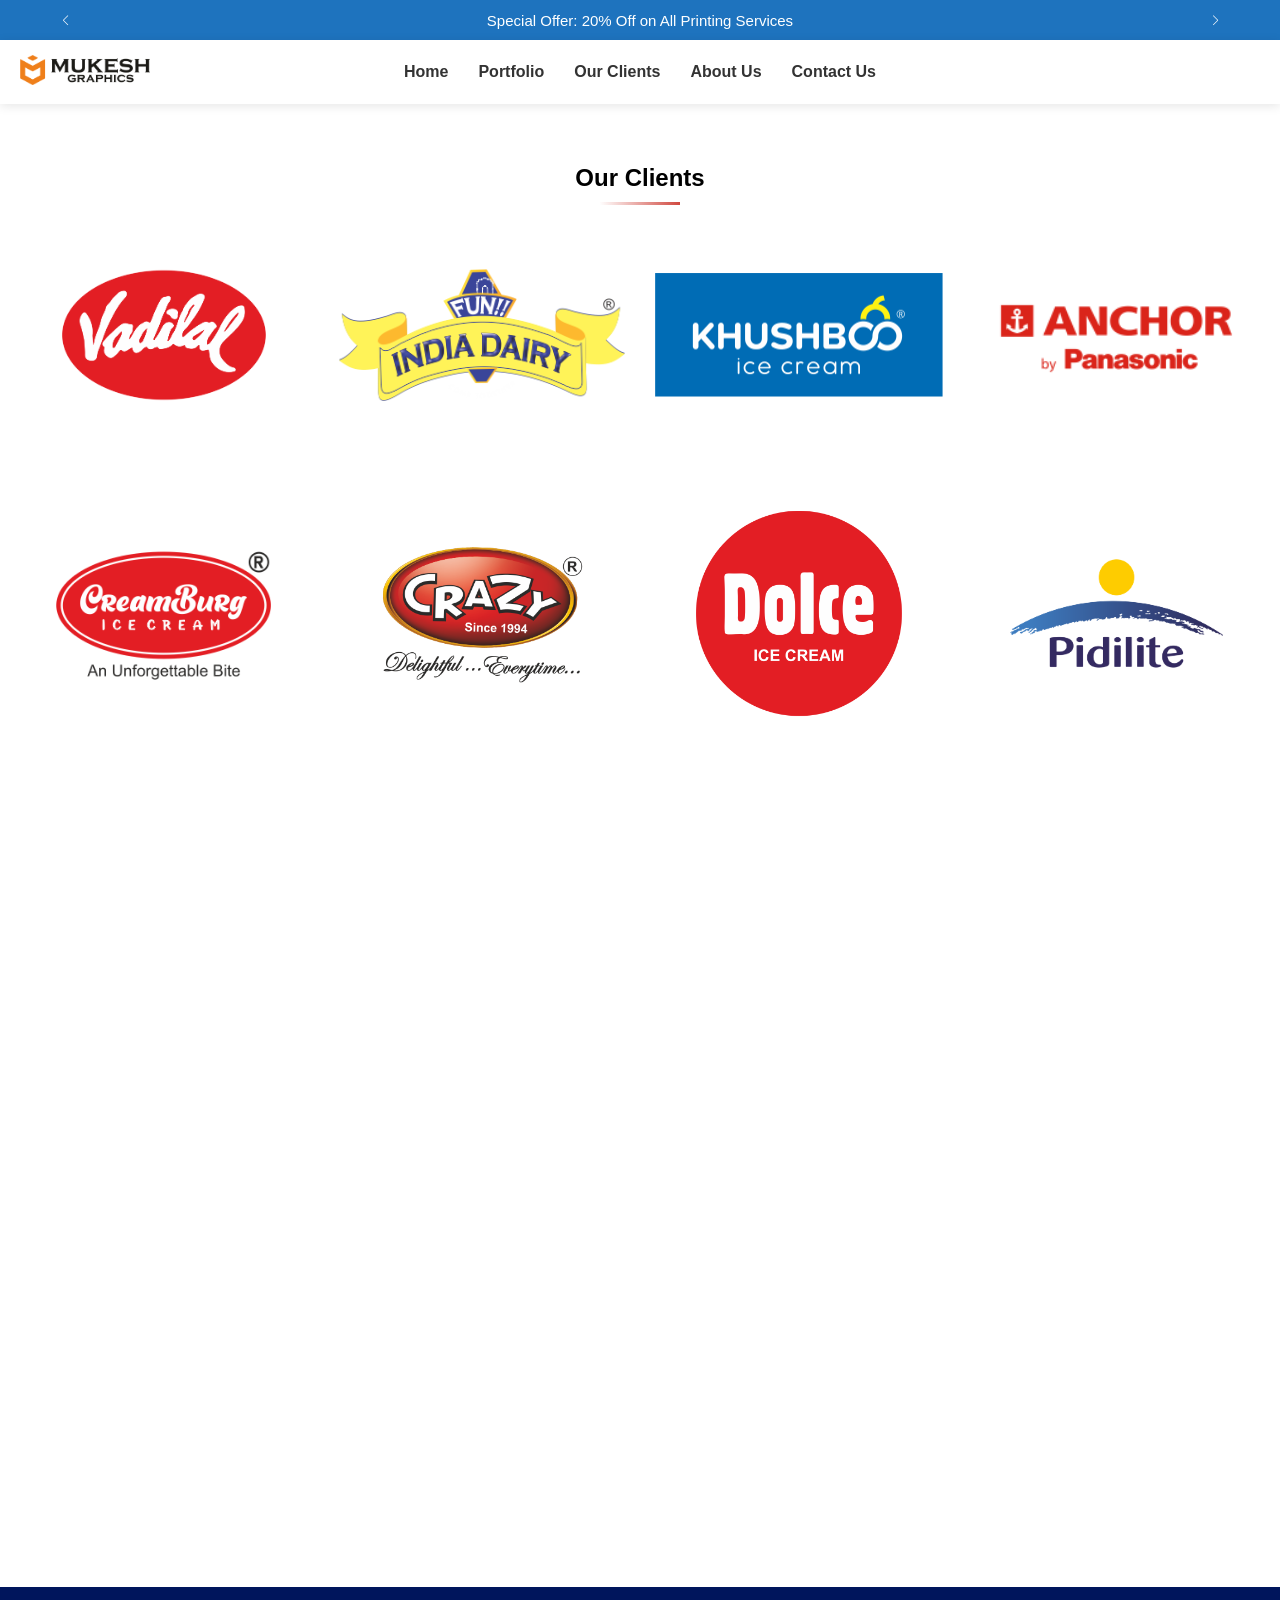
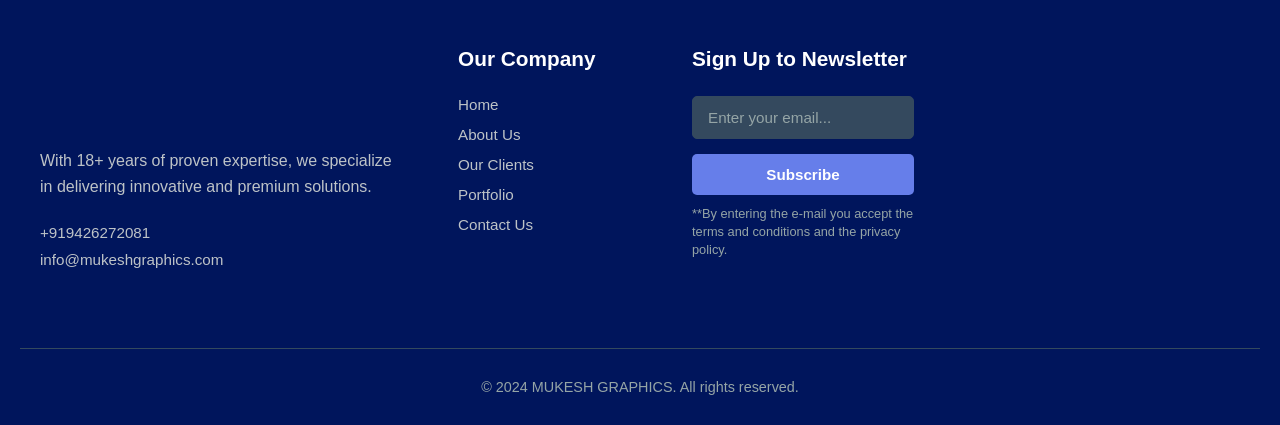
<file: clients.html>
<!DOCTYPE html>
<html lang="en">

<head>
    <meta charset="UTF-8">
    <meta http-equiv="X-UA-Compatible" content="IE=edge">
    <meta name="viewport" content="width=device-width, initial-scale=1.0">
    <title>Our Clients - MUKESH GRAPHICS</title>
    <link rel="stylesheet" href="https://cdn.jsdelivr.net/npm/swiper@11/swiper-bundle.min.css">
    <link rel="stylesheet" href="style.css" />
    <link rel="shortcut icon" href="assets/images/logo/favicon.ico.png" type="image/x-icon">
    <link href="https://unpkg.com/aos@2.3.1/dist/aos.css" rel="stylesheet">
    <link rel="preload" as="image" href="assets/images/logo/Logo-dark.png">
</head>

<body>
    <!-- Top Sliding Text Section -->
    <section class="sliding-text-section">
        <div class="slider-container">
            <div class="swiper textSwiper">
                <div class="swiper-wrapper">
                    <div class="swiper-slide">Special Offer: 20% Off on All Printing Services</div>
                    <div class="swiper-slide">New Packaging Designs Available Now</div>
                    <div class="swiper-slide">Get Your Custom Graphics Today</div>
                    <div class="swiper-slide">Premium Quality Materials Used</div>
                </div>
                <div class="swiper-button-next"></div>
                <div class="swiper-button-prev"></div>
            </div>
        </div>
    </section>

    <!-- Navbar -->
    <nav class="navbar">
        <div class="nav-container">
            <button class="hamburger" id="hamburger">☰</button>
            <div class="logo">
                <a class="d-block position-relative fw-semibold lh-1" href="index.html">
                    <img src="assets/images/logo/Logo-dark.png" class="logo" style="width: 130px;"
                        alt="Mukesh Graphics">
                </a>
            </div>
            <ul class="nav-menu">
                <li class="nav-item"><a href="index.html" class="nav-link">Home</a></li>
                <li class="nav-item"><a href="portfolio.html" class="nav-link">Portfolio</a></li>
                <li class="nav-item"><a href="clients.html" class="nav-link">Our Clients</a></li>
                <li class="nav-item"><a href="about-us.html" class="nav-link">About Us</a></li>
                <li class="nav-item"><a href="contact-us.html" class="nav-link">Contact Us</a></li>
            </ul>
            <div></div>

        </div>
    </nav>

    <!-- Mobile Drawer -->
    <div class="mobile-drawer" id="mobileDrawer">
        <div class="drawer-header">
            <div class="drawer-logo"><a class="d-block position-relative fw-semibold lh-1" href="index.html">
                    <img src="assets/images/logo/Logo-dark.png" class="logo" style="width: 130px;"
                        alt="Mukesh Graphics">
                </a></div>
            <button class="close-drawer" id="closeDrawer">×</button>
        </div>
        <ul class="drawer-menu">
            <li class="drawer-item"><a href="index.html" class="drawer-link">Home</a></li>
            <li class="drawer-item"><a href="portfolio.html" class="drawer-link">Portfolio</a></li>
            <li class="drawer-item"><a href="clients.html" class="drawer-link">Our Clients</a></li>
            <li class="drawer-item"><a href="about-us.html" class="drawer-link">About Us</a></li>
            <li class="drawer-item"><a href="contact-us.html" class="drawer-link">Contact Us</a></li>
        </ul>
    </div>
    <div class="overlay" id="overlay"></div>
    <section class="product-section">
        <div class="customer-header">
            <h1 style="color: black;margin-bottom: 10px;" data-aos="fade-down">Our Clients</h1>
            <hr class="customer-divider">
        </div>
        <div class="product-container">
            <div class="product-image">
                <img src="assets/images/clients/client1.png" alt="High Quality Printing Banner"
                    style="object-fit: contain;" data-aos="fade-up">
            </div>
            <div class="product-image">
                <img src="assets/images/clients/client2.png" alt="High Quality Printing Banner"
                    style="object-fit: contain;" data-aos="fade-up">
            </div>
            <div class="product-image">
                <img src="assets/images/clients/client3.png" alt="High Quality Printing Banner"
                    style="object-fit: contain;" data-aos="fade-up">
            </div>
            <div class="product-image">
                <img src="assets/images/clients/client4.png" alt="High Quality Printing Banner"
                    style="object-fit: contain;" data-aos="fade-up">
            </div>
            <div class="product-image">
                <img src="assets/images/clients/client5.png" alt="High Quality Printing Banner"
                    style="object-fit: contain;" data-aos="fade-up">
            </div>
            <div class="product-image">
                <img src="assets/images/clients/client6.png" alt="High Quality Printing Banner"
                    style="object-fit: contain;" data-aos="fade-up">
            </div>
            <div class="product-image">
                <img src="assets/images/clients/client7.png" alt="High Quality Printing Banner"
                    style="object-fit: contain;" data-aos="fade-up">
            </div>
            <div class="product-image">
                <img src="assets/images/clients/client8.png" alt="High Quality Printing Banner"
                    style="object-fit: contain;" data-aos="fade-up">
            </div>
            <div class="product-image">
                <img src="assets/images/clients/client9.png" alt="High Quality Printing Banner"
                    style="object-fit: contain;" data-aos="fade-up">
            </div>
            <div class="product-image">
                <img src="assets/images/clients/client10.png" alt="High Quality Printing Banner"
                    style="object-fit: contain;" data-aos="fade-up">
            </div>
            <div class="product-image">
                <img src="assets/images/clients/client10.png" alt="High Quality Printing Banner"
                    style="object-fit: contain;" data-aos="fade-up">
            </div>
            <div class="product-image">
                <img src="assets/images/clients/client11.png" alt="High Quality Printing Banner"
                    style="object-fit: contain;" data-aos="fade-up">
            </div>
            <div class="product-image">
                <img src="assets/images/clients/client12.png" alt="High Quality Printing Banner"
                    style="object-fit: contain;" data-aos="fade-up">
            </div>
            <div class="product-image">
                <img src="assets/images/clients/client13.png" alt="High Quality Printing Banner"
                    style="object-fit: contain;" data-aos="fade-up">
            </div>
            <div class="product-image">
                <img src="assets/images/clients/client14.png" alt="High Quality Printing Banner"
                    style="object-fit: contain;" data-aos="fade-up">
            </div>
            <div class="product-image">
                <img src="assets/images/clients/client15.png" alt="High Quality Printing Banner"
                    style="object-fit: contain;" data-aos="fade-up">
            </div>
            <div class="product-image">
                <img src="assets/images/clients/client16.png" alt="High Quality Printing Banner"
                    style="object-fit: contain;" data-aos="fade-up">
            </div>
        </div>
    </section>
    <!-- Scroll to Top Button -->
    <button class="scroll-to-top" id="scrollToTop" aria-label="Scroll to top">
        <svg viewBox="0 0 24 24" xmlns="http://www.w3.org/2000/svg">
            <path d="M12 4L12.01 20M12 4L4 12M12 4L20 12" stroke="currentColor" stroke-width="2" stroke-linecap="round"
                stroke-linejoin="round" />
        </svg>
    </button>
    <footer class="footer-section">
        <div class="footer-container">
            <!-- Brand Column -->
            <div class="footer-brand">
                <div class="footer-logo">
                    <a class="d-block position-relative fw-semibold lh-1" href="index.html" style="text-align: center">
                        <img src="assets/images/logo/Logo-light.png" alt="Mukesh Graphics" style="width: 120px;"
                            data-aos="flip-left">
                    </a>
                </div>
                <p class="footer-tagline">
                    With 18+ years of proven expertise, we specialize in delivering innovative and premium solutions.
                </p>
                <div class="footer-contact">
                    <div class="contact-item">+919426272081</div>
                    <div class="contact-item">info@mukeshgraphics.com</div>
                </div>
            </div>

            <!-- Our Company Links -->
            <div class="footer-links-column">
                <h3 class="footer-heading">Our Company</h3>
                <ul class="footer-links">
                    <li class="footer-link-item"><a href="index.html" class="footer-link">Home</a></li>
                    <li class="footer-link-item"><a href="about-us.html" class="footer-link">About Us</a></li>
                    <li class="footer-link-item"><a href="clients.html" class="footer-link">Our Clients</a></li>
                    <li class="footer-link-item"><a href="portfolio.html" class="footer-link">Portfolio</a></li>
                    <li class="footer-link-item"><a href="contact-us.html" class="footer-link">Contact Us</a></li>
                </ul>
            </div>

            <!-- Newsletter Column -->
            <div class="footer-newsletter">
                <h3 class="footer-heading">Sign Up to Newsletter</h3>
                <form class="newsletter-form">
                    <input type="email" placeholder="Enter your email..." class="newsletter-input" required>
                    <button type="submit" class="newsletter-button">Subscribe</button>
                </form>
                <p class="newsletter-note">
                    **By entering the e-mail you accept the terms and conditions and the privacy policy.
                </p>
            </div>
        </div>
        <div class="footer-bottom">
            <p>&copy; 2024 MUKESH GRAPHICS. All rights reserved.</p>
        </div>
    </footer>
</body>
<!-- Swiper JS -->
<script src="https://cdn.jsdelivr.net/npm/swiper@11/swiper-bundle.min.js"></script>
<script src="script.js"></script>
<script src="https://unpkg.com/aos@2.3.1/dist/aos.js"></script>
<script>
    AOS.init();
</script>

</html>
</file>
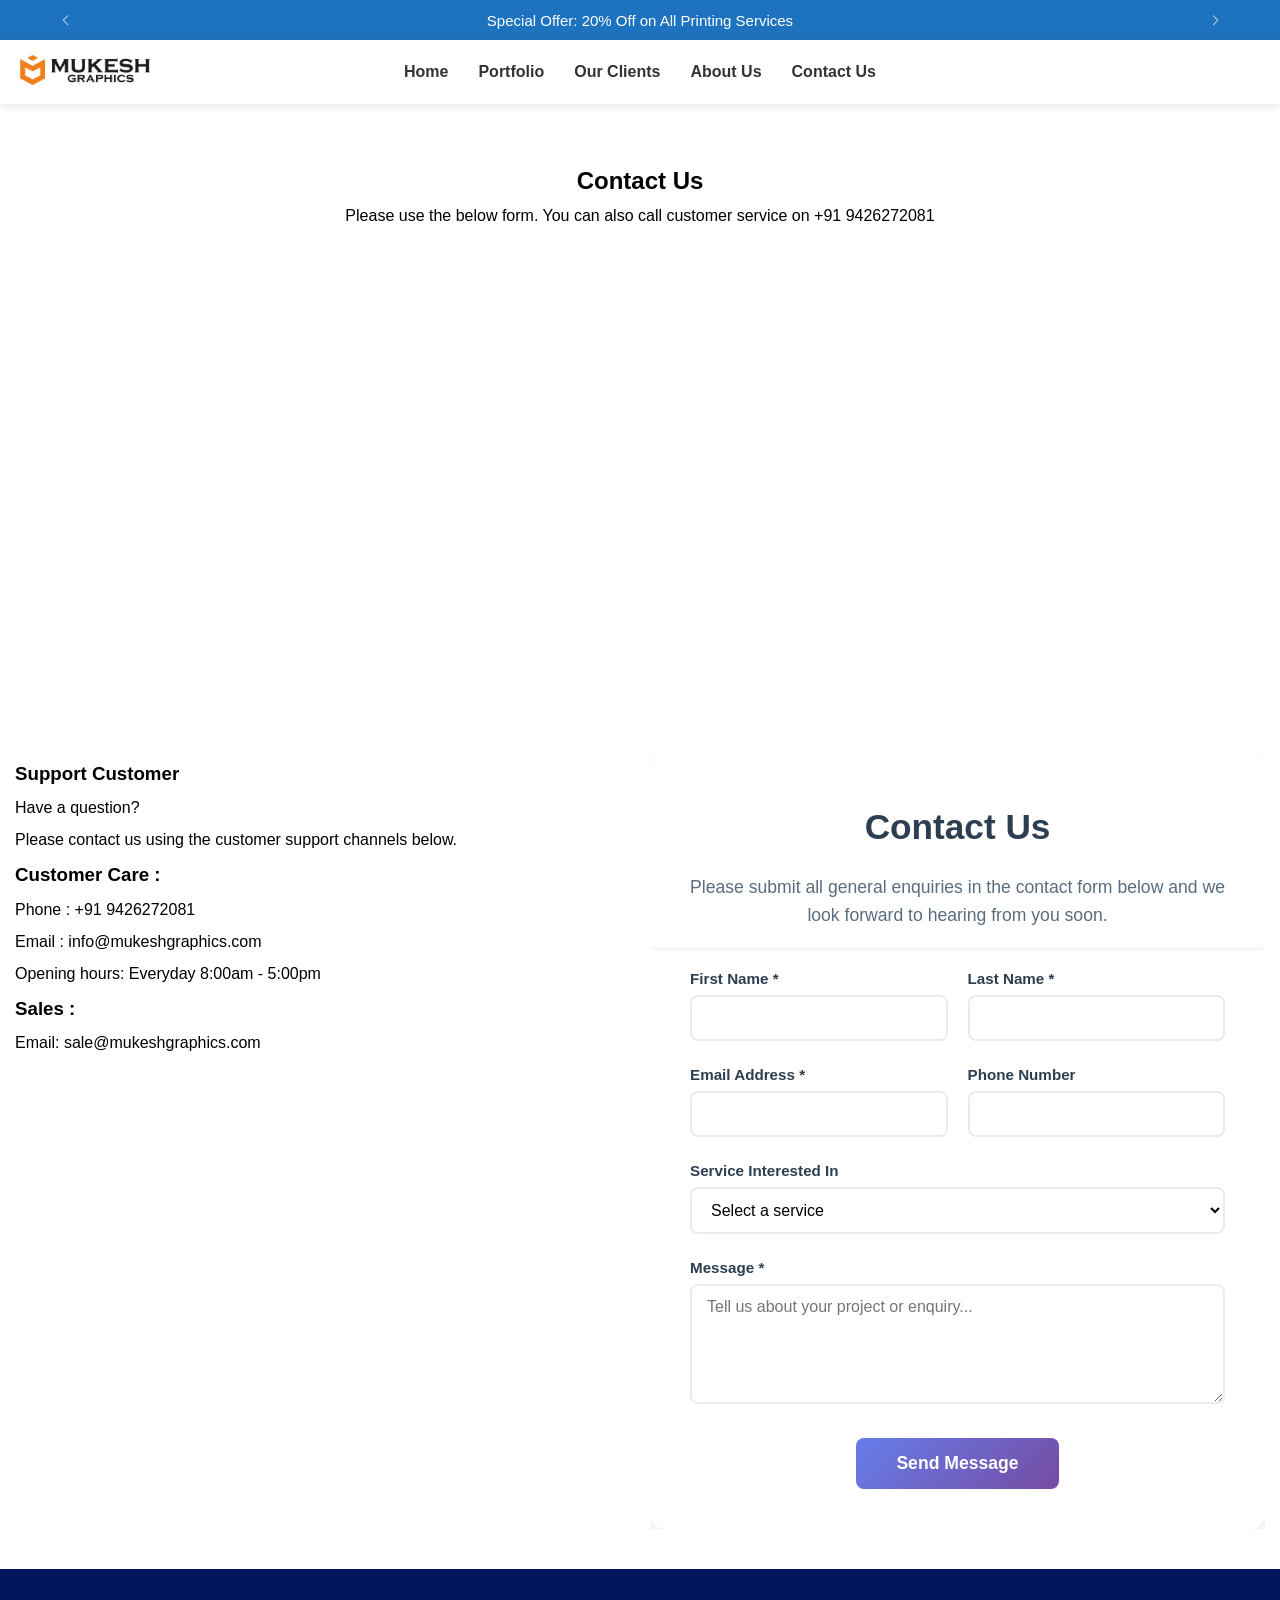
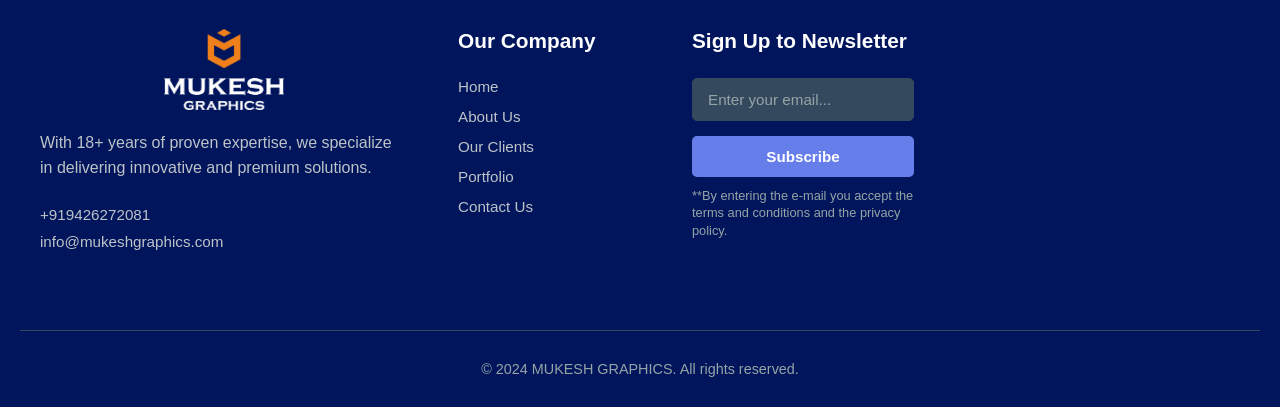
<file: contact-us.html>
<!DOCTYPE html>
<html lang="en">

<head>
    <meta charset="UTF-8">
    <meta http-equiv="X-UA-Compatible" content="IE=edge">
    <meta name="viewport" content="width=device-width, initial-scale=1.0">
    <title>Contact Us - Mukesh Graphics</title>
    <!-- Swiper CSS -->
    <link rel="stylesheet" href="https://cdn.jsdelivr.net/npm/swiper@11/swiper-bundle.min.css">
    <link rel="stylesheet" href="style.css" />
    <link rel="shortcut icon" href="assets/images/logo/favicon.ico.png" type="image/x-icon">
    <link href="https://unpkg.com/aos@2.3.1/dist/aos.css" rel="stylesheet">
    <link rel="preload" as="image" href="assets/images/logo/Logo-dark.png">
</head>

<body>
    <!-- Top Sliding Text Section -->
    <section class="sliding-text-section">
        <div class="slider-container">
            <div class="swiper textSwiper">
                <div class="swiper-wrapper">
                    <div class="swiper-slide">Special Offer: 20% Off on All Printing Services</div>
                    <div class="swiper-slide">New Packaging Designs Available Now</div>
                    <div class="swiper-slide">Get Your Custom Graphics Today</div>
                    <div class="swiper-slide">Premium Quality Materials Used</div>
                </div>
                <div class="swiper-button-next"></div>
                <div class="swiper-button-prev"></div>
            </div>
        </div>
    </section>

    <!-- Navbar -->
    <nav class="navbar">
        <div class="nav-container">
            <button class="hamburger" id="hamburger">☰</button>
            <div class="logo">
                <a class="d-block position-relative fw-semibold lh-1" href="index.html">
                    <img src="assets/images/logo/Logo-dark.png" class="logo" style="width: 130px;"
                        alt="Mukesh Graphics">
                </a>
            </div>
            <ul class="nav-menu">
                <li class="nav-item"><a href="index.html" class="nav-link">Home</a></li>
                <li class="nav-item"><a href="portfolio.html" class="nav-link">Portfolio</a></li>
                <li class="nav-item"><a href="clients.html" class="nav-link">Our Clients</a></li>
                <li class="nav-item"><a href="about-us.html" class="nav-link">About Us</a></li>
                <li class="nav-item"><a href="contact-us.html" class="nav-link">Contact Us</a></li>
            </ul>
            <div></div>
        </div>
    </nav>

    <!-- Mobile Drawer -->
    <div class="mobile-drawer" id="mobileDrawer">
        <div class="drawer-header">
            <div class="drawer-logo"><a class="d-block position-relative fw-semibold lh-1" href="index.html">
                    <img src="assets/images/logo/Logo-dark.png" class="logo" style="width: 130px;"
                        alt="Mukesh Graphics">
                </a></div>
            <button class="close-drawer" id="closeDrawer">×</button>
        </div>
        <ul class="drawer-menu">
            <li class="drawer-item"><a href="index.html" class="drawer-link">Home</a></li>
            <li class="drawer-item"><a href="portfolio.html" class="drawer-link">Portfolio</a></li>
            <li class="drawer-item"><a href="clients.html" class="drawer-link">Our Clients</a></li>
            <li class="drawer-item"><a href="about-us.html" class="drawer-link">About Us</a></li>
            <li class="drawer-item"><a href="contact-us.html" class="drawer-link">Contact Us</a></li>
        </ul>
    </div>
    <div class="overlay" id="overlay"></div>
    <section class="contact-us-section">
        <div class="contact-header" data-aos="fade-down">
            <h1>Contact Us</h1>
            <p>Please use the below form. You can also call customer service on +91 9426272081</p>
        </div>
        <iframe loading="lazy" data-aos="fade-up"
            src="https://maps.google.com/maps?q=mukesh%20graphics&amp;t=m&amp;z=12&amp;output=embed&amp;iwloc=near"
            title="mukesh graphics" aria-label="mukesh graphics"
            style="border: 0; width: 100%; height: 400px; border-radius: 10px" allowfullscreen="" loading="lazy">
        </iframe>
        <section class="contact-support-section" style="overflow-x: hidden;">
            <div data-aos="fade-right" style="overflow-x: hidden;">
                <div style="line-height: 2;">
                    <h3>Support Customer</h3>
                    <p>Have a question? <br /> Please contact us using the customer support channels below.</p>
                </div>
                <div style="line-height: 2;">
                    <h3>Customer Care :</h3>
                    <p>Phone : +91 9426272081</p>
                    <p>Email : info@mukeshgraphics.com</p>
                    <p>Opening hours: Everyday 8:00am - 5:00pm</p>
                </div>
                <div style="line-height: 2;">
                    <h3>Sales :</h3>
                    <p>Email: sale@mukeshgraphics.com</p>
                </div>
            </div>
            <section class="contact-section" data-aos="fade-left" style="overflow-x: hidden;">
                <div class="contact-container">
                    <div class="contact-header">
                        <h3 class="contact-title">Contact Us</h3>
                        <p class="contact-description">
                            Please submit all general enquiries in the contact form below and we look
                            forward to hearing from you soon.
                        </p>
                    </div>

                    <form class="contact-form" id="contactForm">
                        <div class="success-message" id="successMessage">
                            Thank you! Your message has been sent successfully. We'll get back to you soon.
                        </div>

                        <div class="form-row">
                            <div class="form-group">
                                <label for="firstName" class="form-label">First Name *</label>
                                <input type="text" id="firstName" class="form-input" required>
                                <div class="error-message" id="firstNameError">Please enter your first name</div>
                            </div>

                            <div class="form-group">
                                <label for="lastName" class="form-label">Last Name *</label>
                                <input type="text" id="lastName" class="form-input" required>
                                <div class="error-message" id="lastNameError">Please enter your last name</div>
                            </div>
                        </div>

                        <div class="form-row">
                            <div class="form-group">
                                <label for="email" class="form-label">Email Address *</label>
                                <input type="email" id="email" class="form-input" required>
                                <div class="error-message" id="emailError">Please enter a valid email address</div>
                            </div>

                            <div class="form-group">
                                <label for="phone" class="form-label">Phone Number</label>
                                <input type="tel" id="phone" class="form-input">
                                <div class="error-message" id="phoneError">Please enter a valid phone number</div>
                            </div>
                        </div>

                        <div class="form-group">
                            <label for="serviceType" class="form-label">Service Interested In</label>
                            <select id="serviceType" class="form-select">
                                <option value="">Select a service</option>
                                <option value="graphic-design">Graphic Design</option>
                                <option value="printing">Printing Services</option>
                                <option value="packaging">Packaging Solutions</option>
                                <option value="branding">Branding</option>
                                <option value="other">Other</option>
                            </select>
                        </div>

                        <div class="form-group">
                            <label for="message" class="form-label">Message *</label>
                            <textarea id="message" class="form-textarea"
                                placeholder="Tell us about your project or enquiry..." required></textarea>
                            <div class="error-message" id="messageError">Please enter your message</div>
                        </div>

                        <button type="submit" class="submit-button">Send Message</button>
                    </form>
                </div>
            </section>
        </section>
    </section>
    <footer class="footer-section" style="margin-top: 25px;">
        <div class="footer-container">
            <!-- Brand Column -->
            <div class="footer-brand">
                <div class="footer-logo">
                    <a class="d-block position-relative fw-semibold lh-1" href="index.html" style="text-align: center">
                        <img src="assets/images/logo/Logo-light.png" alt="Mukesh Graphics" style="width: 120px;">
                    </a>
                </div>
                <p class="footer-tagline">
                    With 18+ years of proven expertise, we specialize in delivering innovative and premium solutions.
                </p>
                <div class="footer-contact">
                    <div class="contact-item">+919426272081</div>
                    <div class="contact-item">info@mukeshgraphics.com</div>
                </div>
            </div>

            <!-- Our Company Links -->
            <div class="footer-links-column">
                <h3 class="footer-heading">Our Company</h3>
                <ul class="footer-links">
                    <li class="footer-link-item"><a href="index.html" class="footer-link">Home</a></li>
                    <li class="footer-link-item"><a href="about-us.html" class="footer-link">About Us</a></li>
                    <li class="footer-link-item"><a href="contact-us.html" class="footer-link">Our Clients</a></li>
                    <li class="footer-link-item"><a href="portfolio.html" class="footer-link">Portfolio</a></li>
                    <li class="footer-link-item"><a href="contact-us.html" class="footer-link">Contact Us</a></li>
                </ul>
            </div>

            <!-- Newsletter Column -->
            <div class="footer-newsletter">
                <h3 class="footer-heading">Sign Up to Newsletter</h3>
                <form class="newsletter-form">
                    <input type="email" placeholder="Enter your email..." class="newsletter-input" required>
                    <button type="submit" class="newsletter-button">Subscribe</button>
                </form>
                <p class="newsletter-note">
                    **By entering the e-mail you accept the terms and conditions and the privacy policy.
                </p>
            </div>
        </div>

        <div class="footer-bottom">
            <p>&copy; 2024 MUKESH GRAPHICS. All rights reserved.</p>
        </div>
    </footer>
    <!-- Scroll to Top Button -->
    <button class="scroll-to-top" id="scrollToTop" aria-label="Scroll to top">
        <svg viewBox="0 0 24 24" xmlns="http://www.w3.org/2000/svg">
            <path d="M12 4L12.01 20M12 4L4 12M12 4L20 12" stroke="currentColor" stroke-width="2" stroke-linecap="round"
                stroke-linejoin="round" />
        </svg>
    </button>
</body>
<script src="https://cdn.jsdelivr.net/npm/swiper@11/swiper-bundle.min.js"></script>
<script src="script.js"></script>
<script src="https://unpkg.com/aos@2.3.1/dist/aos.js"></script>
<script>
    AOS.init();
</script>

</html>
</file>
<file: style.css>
* {
            margin: 0;
            padding: 0;
            box-sizing: border-box;
            font-family: 'Arial', sans-serif;
        }

        /* Top Sliding Text Section */
        .sliding-text-section {
            background-color: #1e73be;
            padding: 5px 0;
            position: relative;
            overflow: hidden;
        }

        .slider-container {
            position: relative;
            max-width: 1200px;
            margin: 0 auto;
        }

        .swiper {
            width: 100%;
            height: 30px;
            display: flex;
            align-items: center;
        }

        .swiper-slide {
            text-align: center;
            font-size: 15px;
            /* font-weight: bold; */
            color: #ffffff;
            display: flex;
            justify-content: center;
            align-items: center;
        }

        .swiper-button-next,
        .swiper-button-prev {
            color: #ffffff;
            width: 30px;
            /* height: 30px; */
            /* background-color: rgba(255, 255, 255, 0.7); */
            border-radius: 50%;
            display: flex;
            justify-content: center;
            align-items: center;
        }

        .swiper-button-next:after,
        .swiper-button-prev:after {
            font-size: 10px;
            /* font-weight: bold; */
        }

        /* Navbar Styles */
        .navbar {
            background-color: #fff;
            box-shadow: 0 2px 10px rgba(0, 0, 0, 0.1);
            position: sticky;
            top: 0;
            z-index: 1000;
            padding: 15px 0;
        }

        .nav-container {
            max-width: 1200px;
            margin: 0 auto;
            display: flex;
            justify-content: space-between;
            align-items: center;
            padding: 0 20px;
        }

        .logo {
            font-size: 24px;
            font-weight: bold;
            color: #333;
        }

        .logo span {
            display: block;
            font-size: 14px;
            font-weight: normal;
            letter-spacing: 2px;
        }

        .nav-menu {
            display: flex;
            list-style: none;
        }

        .nav-item {
            margin-left: 30px;
        }

        .nav-link {
            text-decoration: none;
            color: #333;
            font-weight: 500;
            transition: color 0.3s;
        }

        .nav-link:hover {
            color: #d0473e;
        }

        .hamburger {
            display: none;
            cursor: pointer;
            background: none;
            border: none;
            font-size: 24px;
        }

        /* Hero Section */
        .hero {
            position: relative;
            height: 80vh;
            overflow: hidden;
            display: flex;
            align-items: center;
            justify-content: center;
        }

        .hero-video {
            position: absolute;
            top: 0;
            left: 0;
            width: 100%;
            height: 100%;
            object-fit: cover;
            z-index: -1;
        }

        .hero-content {
            text-align: center;
            color: white;
            z-index: 1;
            text-shadow: 2px 2px 4px rgba(0, 0, 0, 0.5);
        }

        .hero-title {
            font-size: 4rem;
            font-weight: bold;
            margin-bottom: 10px;
            letter-spacing: 5px;
        }

        .hero-subtitle {
            font-size: 1.5rem;
            margin-bottom: 20px;
            letter-spacing: 3px;
        }

        .hero-tagline {
            font-size: 1.2rem;
            max-width: 600px;
            margin: 0 auto;
        }

        /* Mobile Drawer */
        .mobile-drawer {
            position: fixed;
            top: 0;
            left: -100%;
            width: 80%;
            height: 100%;
            background-color: white;
            box-shadow: 2px 0 10px rgba(0, 0, 0, 0.1);
            transition: left 0.3s ease;
            z-index: 1100;
            padding: 20px;
        }

        .mobile-drawer.active {
            left: 0;
        }

        .drawer-header {
            display: flex;
            justify-content: space-between;
            align-items: center;
            margin-bottom: 30px;
            padding-bottom: 15px;
            border-bottom: 1px solid #eee;
        }

        .drawer-logo {
            font-size: 20px;
            font-weight: bold;
        }

        .close-drawer {
            background: none;
            border: none;
            font-size: 24px;
            cursor: pointer;
        }

        .drawer-menu {
            list-style: none;
        }

        .drawer-item {
            margin-bottom: 15px;
        }

        .drawer-link {
            text-decoration: none;
            color: #333;
            font-size: 18px;
            display: block;
            padding: 10px 0;
        }

        .overlay {
            position: fixed;
            top: 0;
            left: 0;
            width: 100%;
            height: 100%;
            background-color: rgba(0, 0, 0, 0.5);
            z-index: 1050;
            display: none;
        }

        .overlay.active {
            display: block;
        }

        /* Responsive Styles */
        @media screen and (max-width: 768px) {
            .nav-menu {
                display: none;
            }

            .hamburger {
                display: block;
            }

            .hero-title {
                font-size: 2.5rem;
            }

            .hero-subtitle {
                font-size: 1.2rem;
            }

            .hero-tagline {
                font-size: 1rem;
                padding: 0 20px;
            }
        }

        /* Navbar Styles */
        .navbar {
            background-color: #fff;
            box-shadow: 0 2px 10px rgba(0, 0, 0, 0.1);
            position: sticky;
            top: 0;
            z-index: 1000;
            padding: 15px 0;
        }

        .nav-container {
            max-width: 1400px;
            margin: 0 auto;
            display: flex;
            justify-content: space-between;
            align-items: center;
            padding: 0 20px;
            position: relative;
        }

        /* Logo Styles */
        .logo {
            flex: 0 0 auto;
        }

        .d-block {
            display: block !important;
        }

        .position-relative {
            position: relative !important;
        }

        .fw-semibold {
            font-weight: 600 !important;
        }

        .lh-1 {
            line-height: 1 !important;
        }

        .logo-light,
        .logo-dark {
            max-width: 180px;
            height: auto;
            display: block;
            transition: all 0.3s ease;
        }

        .logo-dark {
            opacity: 0;
            visibility: hidden;
            position: absolute;
            top: 0;
            left: 0;
        }

        .d-inline-block {
            display: inline-block !important;
        }

        /* Centered Navigation Menu */
        .nav-menu {
            display: flex;
            list-style: none;
            position: absolute;
            left: 50%;
            transform: translateX(-50%);
            margin: 0;
            padding: 0;
        }

        .nav-item {
            margin: 0 15px;
        }

        .nav-link {
            text-decoration: none;
            color: #333;
            font-weight: 700;
            font-size: 16px;
            transition: color 0.3s;
            padding: 8px 0;
            position: relative;
        }

        .nav-link:hover {
            color: #d0473e;
        }

        .nav-link::after {
            content: '';
            position: absolute;
            bottom: 0;
            left: 0;
            width: 0;
            height: 2px;
            background-color: #d0473e;
            transition: width 0.3s ease;
        }

        .nav-link:hover::after {
            width: 100%;
        }

        /* Hamburger Menu */
        .hamburger {
            display: none;
            cursor: pointer;
            background: none;
            border: none;
            font-size: 24px;
            color: #333;
            flex: 0 0 auto;
        }

        /* Mobile Drawer */
        .mobile-drawer {
            position: fixed;
            top: 0;
            left: -100%;
            width: 80%;
            height: 100%;
            background-color: white;
            box-shadow: 2px 0 10px rgba(0, 0, 0, 0.1);
            transition: left 0.3s ease;
            z-index: 1100;
            padding: 20px;
        }

        .mobile-drawer.active {
            left: 0;
        }

        .drawer-header {
            display: flex;
            justify-content: space-between;
            align-items: center;
            margin-bottom: 30px;
            padding-bottom: 15px;
            border-bottom: 1px solid #eee;
        }

        .drawer-logo {
            font-size: 20px;
            font-weight: bold;
        }

        .close-drawer {
            background: none;
            border: none;
            font-size: 24px;
            cursor: pointer;
            color: #333;
        }

        .drawer-menu {
            list-style: none;
        }

        .drawer-item {
            margin-bottom: 15px;
        }

        .drawer-link {
            text-decoration: none;
            color: #333;
            font-size: 18px;
            display: block;
            padding: 10px 0;
            transition: color 0.3s;
        }

        .drawer-link:hover {
            color: #d0473e;
        }

        .overlay {
            position: fixed;
            top: 0;
            left: 0;
            width: 100%;
            height: 100%;
            background-color: rgba(0, 0, 0, 0.5);
            z-index: 1050;
            display: none;
        }

        .overlay.active {
            display: block;
        }

        /* Responsive Styles */
        @media screen and (max-width: 1024px) {
            .nav-item {
                margin: 0 12px;
            }

            .nav-link {
                font-size: 15px;
            }

            .logo-light,
            .logo-dark {
                max-width: 150px;
            }
        }

        @media screen and (max-width: 768px) {
            .nav-menu {
                display: none;
            }

            .hamburger {
                display: block;
            }

            .logo-light,
            .logo-dark {
                max-width: 130px;
            }
        }

        @media screen and (max-width: 480px) {
            .nav-container {
                padding: 0 15px;
            }

            .logo-light,
            .logo-dark {
                max-width: 110px;
            }
        }

        /* Optional: Active state for current page */
        .nav-link.active {
            color: #d0473e;
        }

        .nav-link.active::after {
            width: 100%;
        }

        .three-video-section {
            display: grid;
            grid-template-columns: repeat(3, 1fr);
            gap: 25px;
            padding: 20px;
            align-items: center;
        }

        .three-video-section video {
            width: 100%;
            /* height: 100%; */
            max-height: 260px;
            /* height: 260px;        */
            object-fit: cover;
            border-radius: 18px;
        }

        /* Mobile Responsive */
        @media (max-width: 900px) {
            .three-video-section {
                grid-template-columns: 1fr;
            }

            .image-item img {
                max-width: 250px;
                margin: 0 auto;
                background: none;
                padding: 10px;
            }
        }

        .portfolio-carousel-section,
        .customer-carousel-section {
            padding: 30px 20px;
            background-color: #004799;
            position: relative;
        }

        .customer-carousel-section {
            background-color: #44A0FF;
        }

        .portfolio-header,
        .customer-header {
            text-align: center;
            max-width: 800px;
            margin: auto;
        }

        .portfolio-main-title,
        .customer-main-title {
            font-size: 2.8rem;
            font-weight: 700;
            color: #ffffff;
            margin-bottom: 20px;
            line-height: 1.2;
        }

        .portfolio-divider,
        .customer-divider {
            width: 80px;
            height: 3px;
            background: linear-gradient(70deg, #ffffff, #d0473e);
            margin: 0 auto 25px;
            border: none;
        }

        .portfolio-subtitle,
        .customer-subtitle {
            font-size: 1.2rem;
            color: #ffffff;
            line-height: 1.6;
            max-width: 600px;
            margin: 0 auto;
        }

        /* Carousel Container */
        .portfolio-carousel-container,
        .customer-carousel-container {
            max-width: 1410px;
            margin: 0 auto;
            position: relative;
        }

        /* Swiper Styles with unique class names */
        .portfolio-swiper,
        .customer-swiper {
            width: 100%;
            height: 500px;
            padding: 20px 10px;
        }

        .customer-swiper {
            height: 250px;
        }

        .portfolio-swiper-slide,
        .customer-swiper-slide {
            border-radius: 15px;
            overflow: hidden;
            position: relative;
            /* box-shadow: 0 10px 30px rgba(0, 0, 0, 0.15); */
            transition: transform 0.3s ease, box-shadow 0.3s ease;
            /* background: #fff; */
        }

        .portfolio-swiper-slide:hover,
        .customer-swiper-slide:hover {
            transform: translateY(-10px);
            box-shadow: 0 15px 40px rgba(0, 0, 0, 0.25);
        }

        .portfolio-swiper-image,
        .customer-swiper-image {
            width: 100%;
            height: 100%;
            object-fit: contain;
            display: block;
        }

        /* Navigation Buttons */
        .portfolio-swiper-button-next,
        .portfolio-swiper-button-prev,
        .customer-swiper-button-next,
        .customer-swiper-button-prev {
            color: #2c3e50;
            background: rgba(255, 255, 255, 0.9);
            width: 50px;
            height: 50px;
            border-radius: 50%;
            box-shadow: 0 5px 15px rgba(0, 0, 0, 0.1);
            transition: all 0.3s ease;
        }

        .portfolio-swiper-button-next:hover,
        .portfolio-swiper-button-prev:hover,
        .customer-swiper-button-next:hover,
        .customer-swiper-button-prev:hover {
            background: #2c3e50;
            color: white;
            transform: scale(1.1);
        }

        .portfolio-swiper-button-next:after,
        .portfolio-swiper-button-prev:after,
        .customer-swiper-button-next:after,
        .customer-swiper-button-prev:after {
            font-size: 20px;
            font-weight: bold;
        }

        /* Pagination */
        /* .portfolio-swiper-pagination {
            position: relative;
            margin-top: 30px;
        } */

        /* Pagination */
        .customer-swiper-pagination {
            position: relative;
            margin-top: 30px;
        }

        .portfolio-swiper-pagination-bullet,
        .customer-swiper-pagination-bullet {
            background: #bdc3c7;
            opacity: 0.7;
            width: 12px;
            height: 12px;
            transition: all 0.3s ease;
        }

        .portfolio-swiper-pagination-bullet-active,
        .customer-swiper-pagination-bullet-active {
            background: #2c3e50;
            opacity: 1;
            transform: scale(1.2);
        }

        /* Responsive Design */
        @media (max-width: 1200px) {

            .portfolio-swiper,
            .customer-swiper {
                height: 450px;
            }
        }

        @media (max-width: 992px) {

            .portfolio-main-title,
            .customer-main-title {
                font-size: 2.4rem;
            }

            .portfolio-swiper,
            .customer-swiper {
                height: 400px;
            }
        }

        @media (max-width: 768px) {

            .portfolio-carousel-section,
            .customer-carousel-section {
                padding: 60px 15px;
            }

            .portfolio-main-title,
            .customer-main-title {
                font-size: 2rem;
            }

            .portfolio-subtitle,
            .customer-subtitle {
                font-size: 1.1rem;
            }

            .portfolio-swipe,
            .customer-swipe {
                height: 350px;
            }

            .portfolio-swiper-button-next,
            .portfolio-swiper-button-prev,
            .customer-swiper-button-next,
            .customer-swiper-button-prev {
                width: 40px;
                height: 40px;
            }

            .portfolio-swiper-button-next:after,
            .portfolio-swiper-button-prev:after,
            .customer-swiper-button-next:after,
            .customer-swiper-button-prev:after {
                font-size: 16px;
            }
        }

        @media (max-width: 576px) {

            .portfolio-main-title,
            .customer-main-title {
                font-size: 1.8rem;
            }

            .portfolio-swiper,
            .customer-swiper {
                height: 300px;
            }
        }

        /* CSS */
        .button-24 {
            background: #d0473e;
            border: 1px solid #d0473e;
            border-radius: 6px;
            box-shadow: rgba(0, 0, 0, 0.1) 1px 2px 4px;
            box-sizing: border-box;
            color: #FFFFFF;
            cursor: pointer;
            display: inline-block;
            font-family: nunito, roboto, proxima-nova, "proxima nova", sans-serif;
            font-size: 16px;
            /* font-weight: 800; */
            line-height: 16px;
            min-height: 40px;
            outline: 0;
            padding: 12px 14px;
            text-align: center;
            text-rendering: geometricprecision;
            text-transform: none;
            user-select: none;
            -webkit-user-select: none;
            touch-action: manipulation;
            vertical-align: middle;
            text-decoration: none;
        }

        .button-24:hover,
        .button-24:active {
            background-color: initial;
            background-position: 0 0;
            color: #ffffff;
        }

        .button-24:active {
            opacity: .5;
        }

        .features-section {
            /* padding: 80px 20px; */
            background: linear-gradient(135deg, #ffffff 0%, #f8f9fa 100%);
        }

        .features-container {
            /* max-width: 1200px; */
            margin: 0 auto;
        }

        .features-grid {
            display: grid;
            grid-template-columns: repeat(4, 1fr);
            /* gap: 10px; */
        }

        .feature-card {
            /* text-align: center; */
            padding: 30px 20px;
            background: white;
            /* border-radius: 15px; */
            /* box-shadow: 0 5px 20px rgba(0, 0, 0, 0.08); */
            transition: transform 0.3s ease, box-shadow 0.3s ease;
            border: 1px solid #f0f0f0;
            display: flex;
            gap: 10px;
        }

        .feature-card:hover {
            transform: translateY(-5px);
            box-shadow: 0 15px 35px rgba(0, 0, 0, 0.15);
        }

        .feature-icon {
            width: 50px;
            height: 50px;
            /* margin: 0 auto 25px; */
            border-radius: 50%;
            border: 1px dashed black;
            display: flex;
            align-items: center;
            justify-content: center;
            padding: 15px;
        }

        .feature-icon svg {
            width: 60px;
            height: 60px;
            /* filter: brightness(0) invert(1); */
        }

        .feature-title {
            font-size: 1rem;
            font-weight: bold;
            color: black;
            /* margin-bottom: 15px; */
            line-height: 1.3;
        }

        .feature-description {
            font-size: 0.95rem;
            color: #5a6c7d;
            line-height: 1.6;
        }

        /* Responsive Design */
        @media (max-width: 1024px) {
            .features-grid {
                grid-template-columns: repeat(2, 1fr);
                gap: 30px;
            }
        }

        @media (max-width: 768px) {
            .features-section {
                padding: 60px 15px;
            }

            .features-grid {
                grid-template-columns: 1fr;
                gap: 25px;
                max-width: 500px;
                margin: 0 auto;
            }

            .feature-card {
                padding: 25px 20px;
            }

            .feature-icon {
                width: 70px;
                height: 70px;
                margin-bottom: 20px;
            }

            .feature-title {
                font-size: 1.2rem;
            }
        }

        @media (max-width: 480px) {
            .features-section {
                padding: 50px 15px;
            }

            .feature-icon {
                width: 60px;
                height: 60px;
                margin-bottom: 15px;
            }

            .feature-title {
                font-size: 1.1rem;
            }

            .feature-description {
                font-size: 0.9rem;
            }
        }

        .why-mukesh-section {
            padding: 80px 20px;
            background: #fff;
        }

        .why-mukesh-container {
            max-width: 1400px;
            margin: 0 auto;
            display: grid;
            grid-template-columns: 1fr 1fr;
            gap: 60px;
            align-items: center;
        }

        .why-mukesh-content {
            padding-right: 20px;
        }

        .why-mukesh-title {
            font-size: 1.2rem;
            font-weight: 700;
            color: #2c3e50;
            margin-bottom: 15px;
            line-height: 1.2;
        }

        .why-mukesh-subtitle {
            font-size: 2rem;
            color: #d0473e;
            font-weight: 600;
            margin-bottom: 30px;
            display: block;
        }

        .why-mukesh-list {
            list-style: none;
            margin-bottom: 10px;
        }

        .why-mukesh-list li {
            /* margin-bottom: 5px; */
            padding-left: 30px;
            position: relative;
            color: black;
            font-weight: 400;
            line-height: 1.6;
            font-size: 1.05rem;
        }

        .why-mukesh-list li:before {
            content: attr(data-number);
            position: absolute;
            left: 0;
            top: 0;
            color: #5a6c7d;
            /* font-weight: 700; */
            font-size: 1.1rem;
        }

        .why-mukesh-images {
            display: grid;
            grid-template-columns: 1fr 1fr;
            gap: 15px;
        }

        .why-mukesh-image {
            width: 100%;
            height: 200px;
            object-fit: cover;
            border-radius: 8px;
        }

        /* Responsive Design */
        @media (max-width: 992px) {
            .why-mukesh-container {
                grid-template-columns: 1fr;
                gap: 40px;
            }

            .why-mukesh-content {
                padding-right: 0;
                text-align: center;
            }

            .why-mukesh-images {
                max-width: 500px;
                margin: 0 auto;
            }
        }

        @media (max-width: 768px) {
            .why-mukesh-section {
                padding: 60px 15px;
            }

            .why-mukesh-title {
                font-size: 2rem;
            }

            .why-mukesh-subtitle {
                font-size: 1.1rem;
            }

            .why-mukesh-list li {
                font-size: 1rem;
                margin-bottom: 15px;
            }

            .why-mukesh-image {
                height: 150px;
                font-size: 1rem;
            }
        }

        @media (max-width: 480px) {
            .why-mukesh-title {
                font-size: 1.8rem;
            }

            .why-mukesh-images {
                /* grid-template-columns: 1fr; */
                gap: 10px;
            }

            .why-mukesh-image {
                height: 120px;
            }
        }

        .banners-section {
            padding: 60px 20px;
        }

        .banners-container {
            max-width: 1410px;
            margin: 0 auto;
            display: grid;
            grid-template-columns: repeat(2, 1fr);
            gap: 30px;
            align-items: center;
        }

        .banner-image {
            width: 100%;
            height: 100%;
            border-radius: 12px;
            overflow: hidden;
            box-shadow: 0 5px 20px rgba(0, 0, 0, 0.1);
            transition: transform 0.3s ease, box-shadow 0.3s ease;
        }

        .banner-image:hover {
            transform: translateY(-5px);
            box-shadow: 0 10px 30px rgba(0, 0, 0, 0.15);
        }

        .banner-image img {
            width: 100%;
            height: 100%;
            object-fit: cover;
            display: block;
            transition: transform 0.3s ease;
        }

        .banner-image:hover img {
            transform: scale(1.03);
        }

        /* Responsive Design */
        @media (max-width: 992px) {
            .banners-container {
                gap: 25px;
            }
        }

        @media (max-width: 768px) {
            .banners-section {
                padding: 40px 15px;
            }

            .banners-container {
                grid-template-columns: 1fr;
                gap: 20px;
                max-width: 600px;
            }

            .banner-image {
                height: 300px;
            }
        }

        @media (max-width: 480px) {
            .banners-section {
                padding: 30px 15px;
            }

            .banner-image {
                height: 250px;
                border-radius: 8px;
            }
        }

        .product-section {
            padding: 60px 20px;
        }

        .product-container {
            max-width: 1410px;
            margin: 0 auto;
            display: grid;
            grid-template-columns: repeat(4, 1fr);
            gap: 30px;
            align-items: center;
        }

        .product-image {
            width: 100%;
            height: 100%;
            border-radius: 12px;
            overflow: hidden;
            /* box-shadow: 0 5px 20px rgba(0, 0, 0, 0.1); */
            transition: transform 0.3s ease, box-shadow 0.3s ease;
        }

        .product-image:hover {
            transform: translateY(-5px);
            /* box-shadow: 0 10px 30px rgba(0, 0, 0, 0.15); */
        }

        .product-image img {
            width: 100%;
            height: 100%;
            object-fit: cover;
            display: block;
            transition: transform 0.3s ease;
        }

        .product-image:hover img {
            transform: scale(1.03);
        }

        /* Responsive Design */
        @media (max-width: 992px) {
            .product-container {
                gap: 25px;
                grid-template-columns: repeat(3, 1fr);
            }
        }

        @media (max-width: 768px) {
            .product-section {
                padding: 40px 15px;
            }

            .product-container {
                grid-template-columns: repeat(2, 1fr);
                gap: 20px;
                max-width: 600px;
            }

            .product-image {
                height: 300px;
            }
        }

        @media (max-width: 480px) {
            .product-section {
                padding: 30px 15px;
            }

            .product-container {
                grid-template-columns: repeat(1, 1fr);
            }

            .product-image {
                height: 250px;
                border-radius: 8px;
            }
        }

        .footer-section {
            background: #00155C;
            color: white;
            padding: 60px 20px 30px;
        }

        .footer-container {
            max-width: 1200px;
            margin: 0 auto;
            display: grid;
            grid-template-columns: 2fr 1fr 1fr 1.5fr;
            gap: 50px;
        }

        .footer-brand {
            margin-bottom: 20px;
        }

        .footer-logo {
            font-size: 2.2rem;
            font-weight: 800;
            color: white;
            line-height: 1.1;
            margin-bottom: 15px;
            letter-spacing: 1px;
        }

        .footer-tagline {
            font-size: 1rem;
            color: #bdc3c7;
            line-height: 1.6;
            margin-bottom: 25px;
            max-width: 400px;
        }

        .footer-contact {
            margin-top: 20px;
        }

        .contact-item {
            margin-bottom: 10px;
            color: #bdc3c7;
            font-size: 0.95rem;
        }

        .footer-heading {
            font-size: 1.3rem;
            font-weight: 700;
            margin-bottom: 25px;
            color: white;
        }

        .footer-links {
            list-style: none;
        }

        .footer-link-item {
            margin-bottom: 12px;
        }

        .footer-link {
            color: #bdc3c7;
            text-decoration: none;
            font-size: 0.95rem;
            transition: color 0.3s ease;
        }

        .footer-link:hover {
            color: white;
        }

        .newsletter-form {
            display: flex;
            flex-direction: column;
            gap: 15px;
        }

        .newsletter-input {
            padding: 12px 15px;
            border: 1px solid #34495e;
            background: #34495e;
            border-radius: 5px;
            color: white;
            font-size: 0.95rem;
        }

        .newsletter-input::placeholder {
            color: #95a5a6;
        }

        .newsletter-button {
            background: #667eea;
            color: white;
            border: none;
            padding: 12px 25px;
            border-radius: 5px;
            font-weight: 600;
            cursor: pointer;
            transition: background 0.3s ease;
            font-size: 0.95rem;
        }

        .newsletter-button:hover {
            background: #5a6fd8;
        }

        .newsletter-note {
            font-size: 0.8rem;
            color: #95a5a6;
            line-height: 1.4;
            margin-top: 10px;
        }

        .footer-bottom {
            max-width: 1410px;
            margin: 50px auto 0;
            padding-top: 30px;
            border-top: 1px solid #34495e;
            text-align: center;
            color: #95a5a6;
            font-size: 0.9rem;
        }

        /* Responsive Design */
        @media (max-width: 992px) {
            .footer-container {
                grid-template-columns: 1fr 1fr;
                gap: 40px;
            }

            .footer-brand {
                grid-column: 1 / -1;
            }
        }

        @media (max-width: 768px) {
            .footer-section {
                padding: 40px 15px 20px;
            }

            .footer-container {
                grid-template-columns: 1fr;
                gap: 30px;
            }

            .footer-logo {
                font-size: 1.8rem;
            }

            .footer-heading {
                font-size: 1.2rem;
                margin-bottom: 20px;
            }
        }

        @media (max-width: 480px) {
            .footer-section {
                padding: 30px 15px 15px;
            }

            .footer-logo {
                font-size: 1.6rem;
            }

            .footer-tagline {
                font-size: 0.9rem;
            }

            .contact-item {
                font-size: 0.9rem;
            }

            .footer-link {
                font-size: 0.9rem;
            }

            .newsletter-input,
            .newsletter-button {
                font-size: 0.9rem;
            }
        }

        /* Content to demonstrate scrolling */
        .content {
            height: 2000px;
            padding: 50px 20px;
            background: linear-gradient(180deg, #f8f9fa 0%, #e9ecef 100%);
        }

        .content h1 {
            text-align: center;
            color: #2c3e50;
            margin-bottom: 30px;
        }

        /* Scroll to Top Button */
        .scroll-to-top {
            position: fixed;
            bottom: 30px;
            right: 30px;
            width: 50px;
            height: 50px;
            background: linear-gradient(135deg, #667eea 0%, #764ba2 100%);
            border: none;
            color: #e9ecef;
            border-radius: 50%;
            cursor: pointer;
            display: flex;
            align-items: center;
            justify-content: center;
            box-shadow: 0 4px 20px rgba(0, 0, 0, 0.3);
            transition: all 0.3s ease;
            z-index: 1000;
            opacity: 0;
            visibility: hidden;
        }

        .scroll-to-top.show {
            opacity: 1;
            visibility: visible;
        }

        .scroll-to-top:hover {
            transform: translateY(-3px);
            box-shadow: 0 6px 25px rgba(0, 0, 0, 0.4);
            background: linear-gradient(135deg, #764ba2 0%, #667eea 100%);
        }

        .scroll-to-top:active {
            transform: translateY(-1px);
        }

        .scroll-to-top svg {
            width: 20px;
            height: 20px;
            fill: white;
            transition: transform 0.3s ease;
        }

        .scroll-to-top:hover svg {
            transform: translateY(-2px);
        }

        /* Progress Circle (Optional) */
        .scroll-to-top.progress {
            background: transparent;
        }

        .scroll-to-top.progress::before {
            content: '';
            position: absolute;
            width: 100%;
            height: 100%;
            border-radius: 50%;
            background: conic-gradient(#667eea var(--progress, 0%), #e0e0e0 0%);
            -webkit-mask: radial-gradient(farthest-side, transparent calc(100% - 3px), white calc(100% - 2px));
            mask: radial-gradient(farthest-side, transparent calc(100% - 3px), white calc(100% - 2px));
        }

        .scroll-to-top.progress svg {
            position: relative;
            z-index: 1;
        }

        /* Responsive Design */
        @media (max-width: 768px) {
            .scroll-to-top {
                bottom: 20px;
                right: 20px;
                width: 45px;
                height: 45px;
            }

            .scroll-to-top svg {
                width: 18px;
                height: 18px;
            }
        }

        @media (max-width: 480px) {
            .scroll-to-top {
                bottom: 15px;
                right: 15px;
                width: 40px;
                height: 40px;
            }

            .scroll-to-top svg {
                width: 16px;
                height: 16px;
            }
        }

        /* Animation for smooth appearance */
        @keyframes fadeInUp {
            from {
                opacity: 0;
                transform: translateY(20px);
            }

            to {
                opacity: 1;
                transform: translateY(0);
            }
        }

        .scroll-to-top.show {
            animation: fadeInUp 0.3s ease;
        }


        /* Portfiolio page CSS */
        .portfolio-welcome-section {
            position: relative;
            height: 100vh;
            min-height: 700px;
            overflow: hidden;
            display: flex;
            align-items: center;
            justify-content: center;
            color: white;
            text-align: center;
        }

        .portfolio-video-background {
            position: absolute;
            top: 0;
            left: 0;
            width: 100%;
            height: 100%;
            z-index: -1;
        }

        .portfolio-video-background video {
            width: 100%;
            height: 100%;
            object-fit: cover;
        }

        .portfolio-overlay {
            position: absolute;
            top: 0;
            left: 0;
            width: 100%;
            height: 100%;
            background: rgba(0, 0, 0, 0.9);
            z-index: 0;
        }

        .portfolio-welcome-content {
            position: relative;
            z-index: 2;
            max-width: 1200px;
            padding: 0 20px;
        }

        .portfolio-welcome-title {
            font-size: 3.5rem;
            font-weight: 700;
            margin-bottom: 20px;
            text-transform: uppercase;
            letter-spacing: 3px;
            text-shadow: 2px 2px 8px rgba(0, 0, 0, 0.7);
        }

        .portfolio-welcome-subtitle {
            font-size: 1.8rem;
            font-weight: 300;
            margin-bottom: 60px;
            text-transform: uppercase;
            letter-spacing: 2px;
            text-shadow: 2px 2px 6px rgba(0, 0, 0, 0.7);
        }

        .portfolio-features-grid {
            display: grid;
            grid-template-columns: repeat(4, 1fr);
            gap: 30px;
            margin-top: 50px;
        }

        .portfolio-feature-card {
            background: rgba(255, 255, 255, 0.1);
            backdrop-filter: blur(10px);
            border-radius: 15px;
            padding: 30px 20px;
            border: 1px solid rgba(255, 255, 255, 0.2);
            transition: transform 0.3s ease, background 0.3s ease;
        }

        .portfolio-feature-card:hover {
            transform: translateY(-5px);
            background: rgba(255, 255, 255, 0.15);
        }

        .portfolio-feature-icon {
            font-size: 2.5rem;
            margin-bottom: 15px;
            height: 60px;
            display: flex;
            align-items: center;
            justify-content: center;
        }

        .portfolio-feature-title {
            font-size: 1.1rem;
            font-weight: 700;
            margin-bottom: 15px;
            text-transform: uppercase;
            letter-spacing: 1px;
            line-height: 1.3;
        }

        .portfolio-feature-description {
            font-size: 0.9rem;
            line-height: 1.5;
            opacity: 0.9;
        }

        .portfolio-brand-name {
            font-size: 2rem;
            font-weight: 700;
            margin-bottom: 40px;
            text-transform: uppercase;
            letter-spacing: 4px;
            text-shadow: 2px 2px 8px rgba(0, 0, 0, 0.7);
        }

        /* Responsive Design */
        @media (max-width: 1024px) {
            .portfolio-features-grid {
                grid-template-columns: repeat(2, 1fr);
                gap: 25px;
            }

            .portfolio-welcome-title {
                font-size: 3rem;
            }

            .portfolio-welcome-subtitle {
                font-size: 1.5rem;
            }
        }

        @media (max-width: 768px) {
            .portfolio-welcome-section {
                height: auto;
                min-height: 100vh;
                padding: 100px 0;
            }

            .portfolio-welcome-title {
                font-size: 2.5rem;
            }

            .portfolio-welcome-subtitle {
                font-size: 1.3rem;
                margin-bottom: 40px;
            }

            .portfolio-brand-name {
                font-size: 1.8rem;
                margin-bottom: 30px;
            }

            .portfolio-features-grid {
                grid-template-columns: 1fr;
                max-width: 500px;
                margin: 40px auto 0;
            }

            .portfolio-feature-card {
                padding: 25px 20px;
            }
        }

        @media (max-width: 480px) {
            .portfolio-welcome-title {
                font-size: 2rem;
            }

            .portfolio-welcome-subtitle {
                font-size: 1.1rem;
            }

            .portfolio-brand-name {
                font-size: 1.5rem;
            }

            .portfolio-feature-title {
                font-size: 1rem;
            }

            .portfolio-feature-description {
                font-size: 0.85rem;
            }
        }

        /* about us page */
        .about-us-section,
        .contact-us-section {
            padding: 15px;
            max-width: 1300px;
            margin: 0 auto;
        }

        .intro-section {
            margin-top: 30px;
            text-align: center;
            line-height: 1.8;
        }

        .intro-section>p {
            color: #333;
        }

        .our-product-section {
            margin: 0, auto;
            display: grid;
            grid-template-columns: repeat(2, 1fr);
            gap: 20px;
            margin-top: 100px;
        }

        .our-product-content {
            text-align: center;
            line-height: 2;
            display: flex;
            flex-direction: column;
            justify-content: center;
        }

        @media (max-width: 1024px) {
            .our-product-section {
                grid-template-columns: repeat(2, 1fr);
            }
        }

        @media (max-width: 480px) {
            .our-product-section {
                grid-template-columns: repeat(1, 1fr);
            }
        }

        .contact-header {
            text-align: center;
            line-height: 1.8;
        }

        .contact-support-section {
            margin: 0, auto;
            display: grid;
            grid-template-columns: repeat(2, 1fr);
            gap: 20px;
            margin-top: 100px;
        }

        .contact-container {
            max-width: 800px;
            margin: 0 auto;
            background: white;
            border-radius: 15px;
            box-shadow: 0 10px 30px rgba(0, 0, 0, 0.1);
            overflow: hidden;
        }

        .contact-header {
            padding: 40px 40px 20px;
            text-align: center;
        }

        .contact-title {
            font-size: 2.2rem;
            font-weight: 700;
            color: #2c3e50;
            margin-bottom: 15px;
        }

        .contact-description {
            font-size: 1.1rem;
            color: #5a6c7d;
            line-height: 1.6;
        }

        .contact-form {
            padding: 20px 40px 40px;
            box-shadow: rgba(0, 0, 0, 0.24) 0px 3px 8px;
        }

        .form-group {
            margin-bottom: 25px;
        }

        .form-row {
            display: grid;
            grid-template-columns: 1fr 1fr;
            gap: 20px;
        }

        .form-label {
            display: block;
            margin-bottom: 8px;
            font-weight: 600;
            color: #2c3e50;
            font-size: 0.95rem;
        }

        .form-input,
        .form-textarea,
        .form-select {
            width: 100%;
            padding: 12px 15px;
            border: 2px solid #e9ecef;
            border-radius: 8px;
            font-size: 1rem;
            transition: all 0.3s ease;
            background: white;
        }

        .form-input:focus,
        .form-textarea:focus,
        .form-select:focus {
            outline: none;
            border-color: #667eea;
            box-shadow: 0 0 0 3px rgba(102, 126, 234, 0.1);
        }

        .form-textarea {
            resize: vertical;
            min-height: 120px;
        }

        .form-select {
            cursor: pointer;
        }

        .submit-button {
            background: linear-gradient(135deg, #667eea 0%, #764ba2 100%);
            color: white;
            border: none;
            padding: 15px 40px;
            border-radius: 8px;
            font-size: 1.1rem;
            font-weight: 600;
            cursor: pointer;
            transition: all 0.3s ease;
            display: block;
            margin: 30px auto 0;
            min-width: 200px;
        }

        .submit-button:hover {
            transform: translateY(-2px);
            box-shadow: 0 8px 25px rgba(102, 126, 234, 0.3);
        }

        .submit-button:active {
            transform: translateY(0);
        }

        /* Form Validation Styles */
        .form-input.error,
        .form-textarea.error,
        .form-select.error {
            border-color: #e74c3c;
        }

        .error-message {
            color: #e74c3c;
            font-size: 0.85rem;
            margin-top: 5px;
            display: none;
        }

        .error-message.show {
            display: block;
        }

        .success-message {
            background: #2ecc71;
            color: white;
            padding: 15px;
            border-radius: 8px;
            text-align: center;
            margin-bottom: 20px;
            display: none;
        }

        .success-message.show {
            display: block;
        }

        /* Responsive Design */
        @media (max-width: 768px) {
            .contact-section {
                /* padding: 60px 15px; */
            }

            .contact-container {
                margin: 0 10px;
            }

            .contact-header {
                padding: 30px 25px 15px;
            }

            .contact-form {
                padding: 15px 25px 30px;
                box-shadow: rgba(0, 0, 0, 0.24) 0px 3px 8px;
            }

            .form-row {
                grid-template-columns: 1fr;
                gap: 0;
            }

            .contact-title {
                font-size: 1.8rem;
            }

            .contact-description {
                font-size: 1rem;
            }

            .contact-support-section {
                grid-template-columns: repeat(1, 1fr);
            }
        }

        @media (max-width: 480px) {
            .contact-header {
                padding: 25px 20px 15px;
            }

            .contact-form {
                padding: 10px 20px 25px;
                box-shadow: rgba(0, 0, 0, 0.24) 0px 3px 8px;
            }

            .contact-title {
                font-size: 1.6rem;
            }

            .submit-button {
                width: 100%;
                min-width: auto;
            }

            .contact-support-section {
                grid-template-columns: repeat(1, 1fr);
            }
        }
</file>
